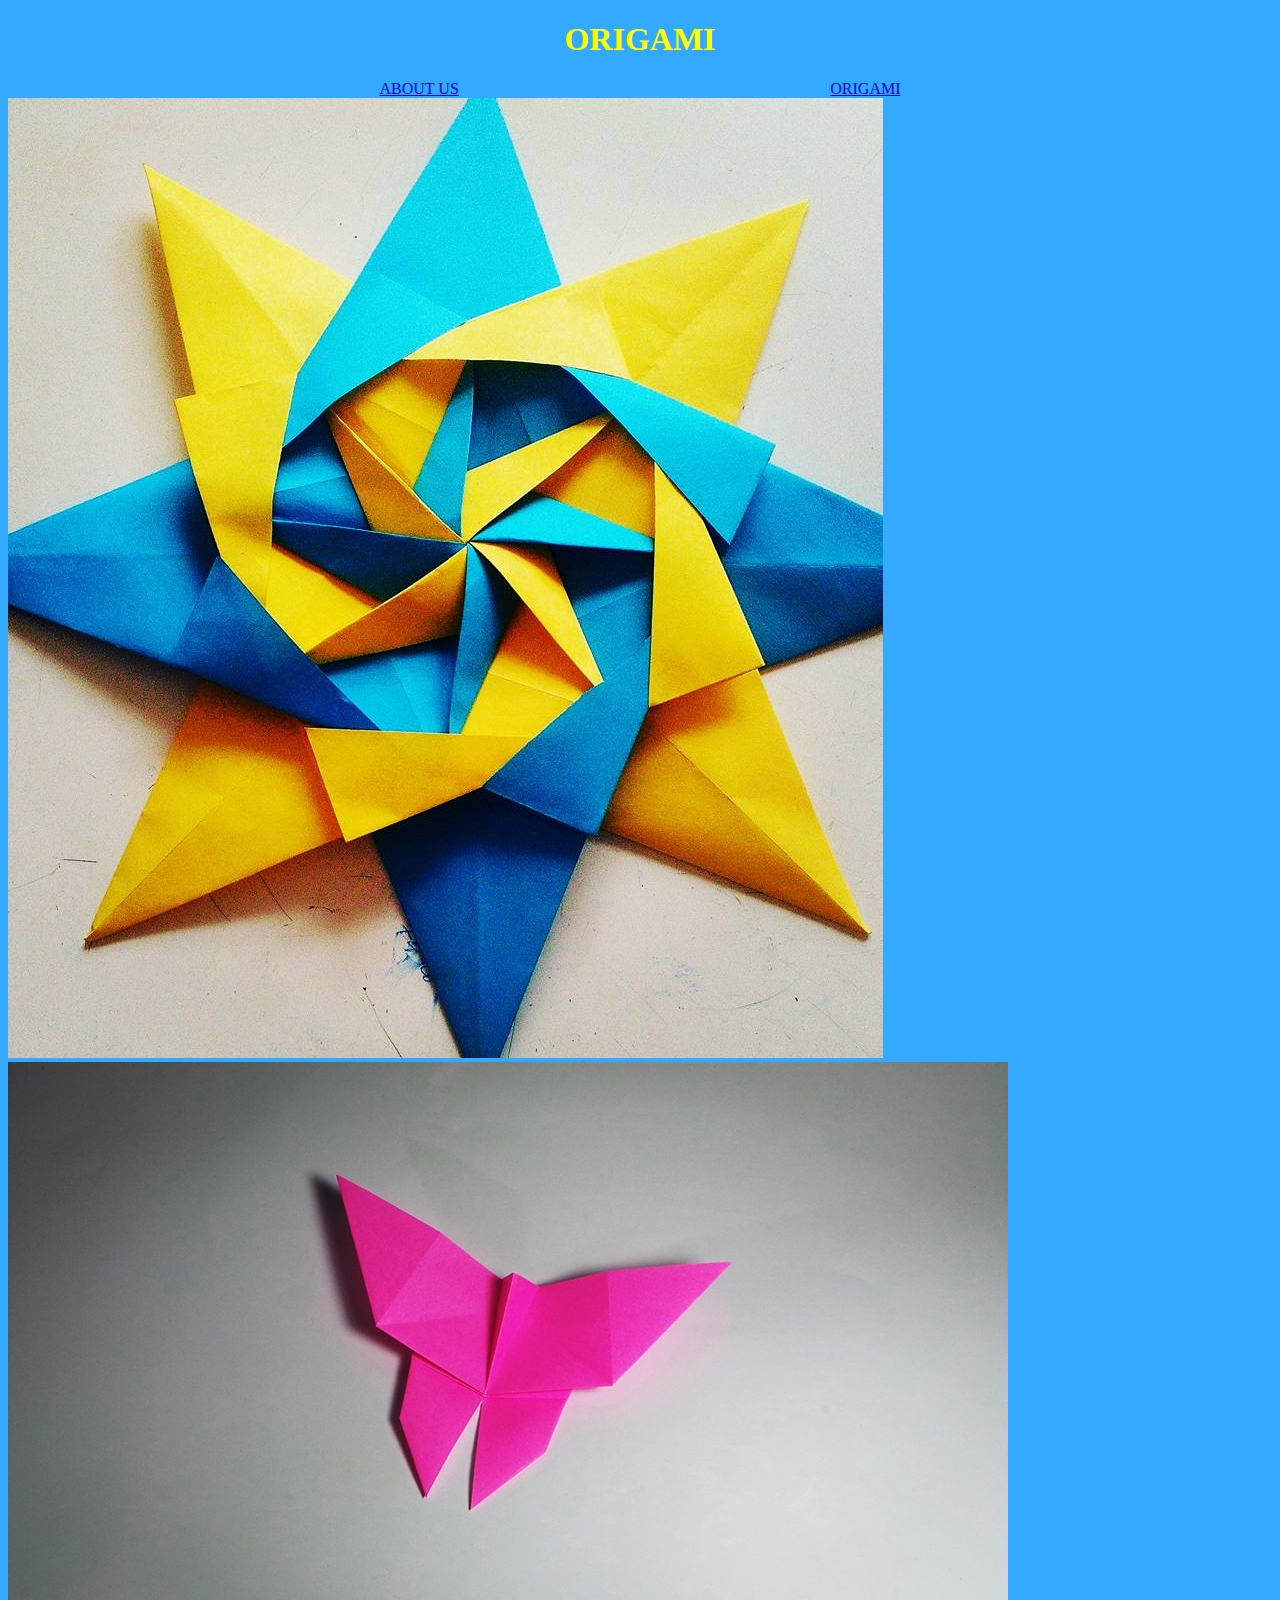
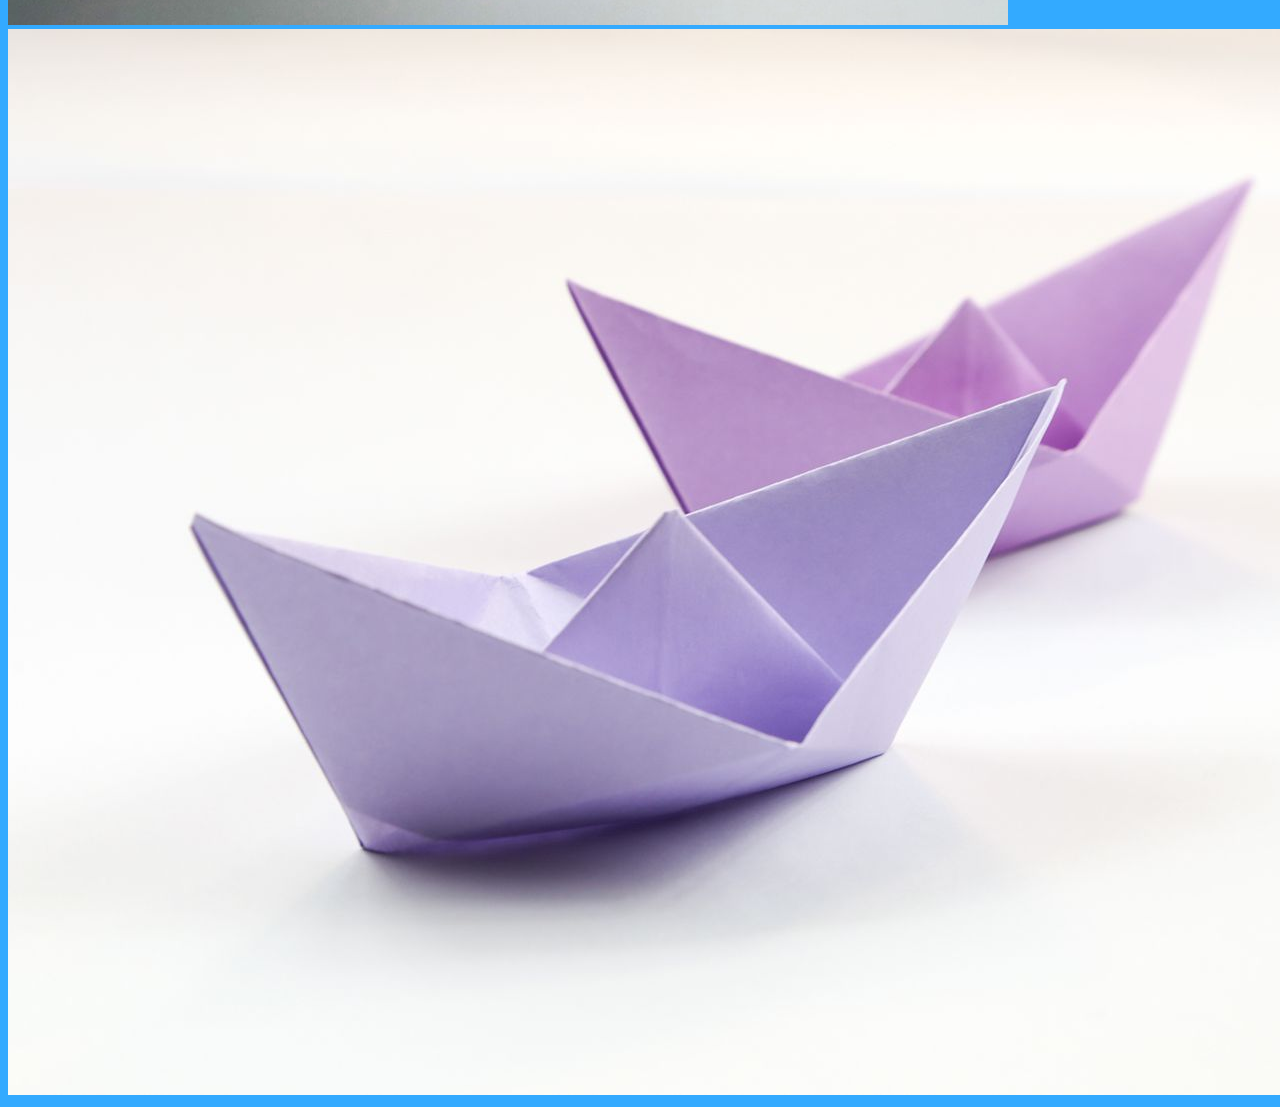
<file: index.html>
<!DOCTYPE HTML>
<html>
    <head>
      <link rel = "stylesheet"
      type = "text/css"
      href = "style.css" />
  <title>ORIGAMI</title>
  <h1>ORIGAMI</h1>
  <div class="header">
  <a href="about us.html">ABOUT US</a>
<a href="https://en.wikipedia.org/wiki/Origami">ORIGAMI</a>
</a>
  </div>
</head>
<body>
<img src="../images/o2.jpg" alt="">


<img src="../images/ori4.jpg">

<img src="../images/o3.jpg" alt="">
</body>
</html>
</file>
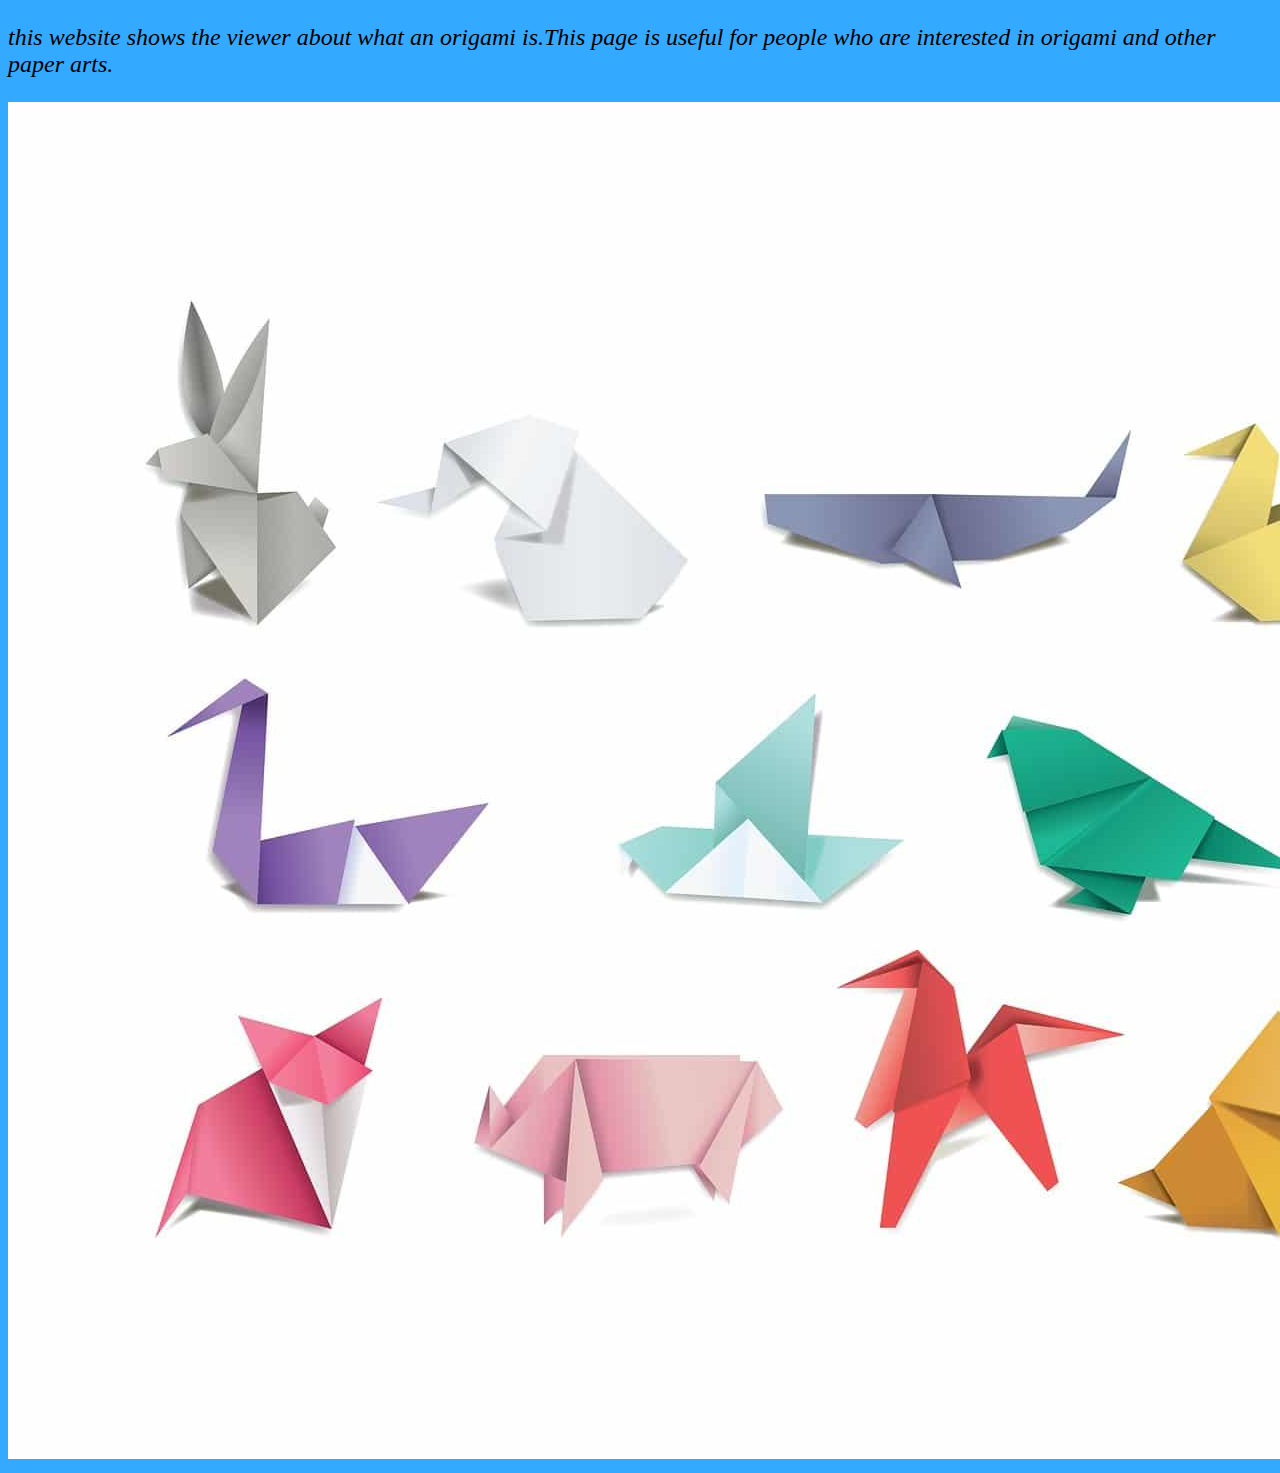
<file: about us.html>
<!DOCTYPE HTML>
<html>
    <head>
        <link rel = "stylesheet"
        type = "text/css"
        href = "style.css" />
        <title>ABOUT US</title>
    </head>
    <body>
        <div class="ori">
        <P>
            this website shows the viewer about what an origami is.This page is useful for people who are interested in origami and other paper arts.
        </P>
        <a href="https://www.google.com/search?q=origami&sxsrf=ALeKk02BELqhZGyndrgygey8nYeMu7I_OA:1595174644504&source=lnms&tbm=isch&sa=X&ved=2ahUKEwiP4KjQ2NnqAhVvzTgGHTC6CRMQ_AUoAnoECBUQBA&biw=1920&bih=969"><img src="../images/origami.jpg" alt=""></a>
    </div>
    </body>
</html>
</file>
<file: style.css>
.header{
    color: orangered;
    border: initial chartreuse;
  display: flex;
  justify-content: space-evenly;
    /* display: flex;
    justify-content: flex-end; */
} 
/* h2{
    color: brown;
}
*{
    border: cyan;
} */
h1{
    color: yellow;
    display: flex;
    justify-content: space-evenly;
}
body{
  
  
  
  background-color:#3af;
  
}
.ori{
  font-size: x-large ;
  font-style: italic;
}
</file>
